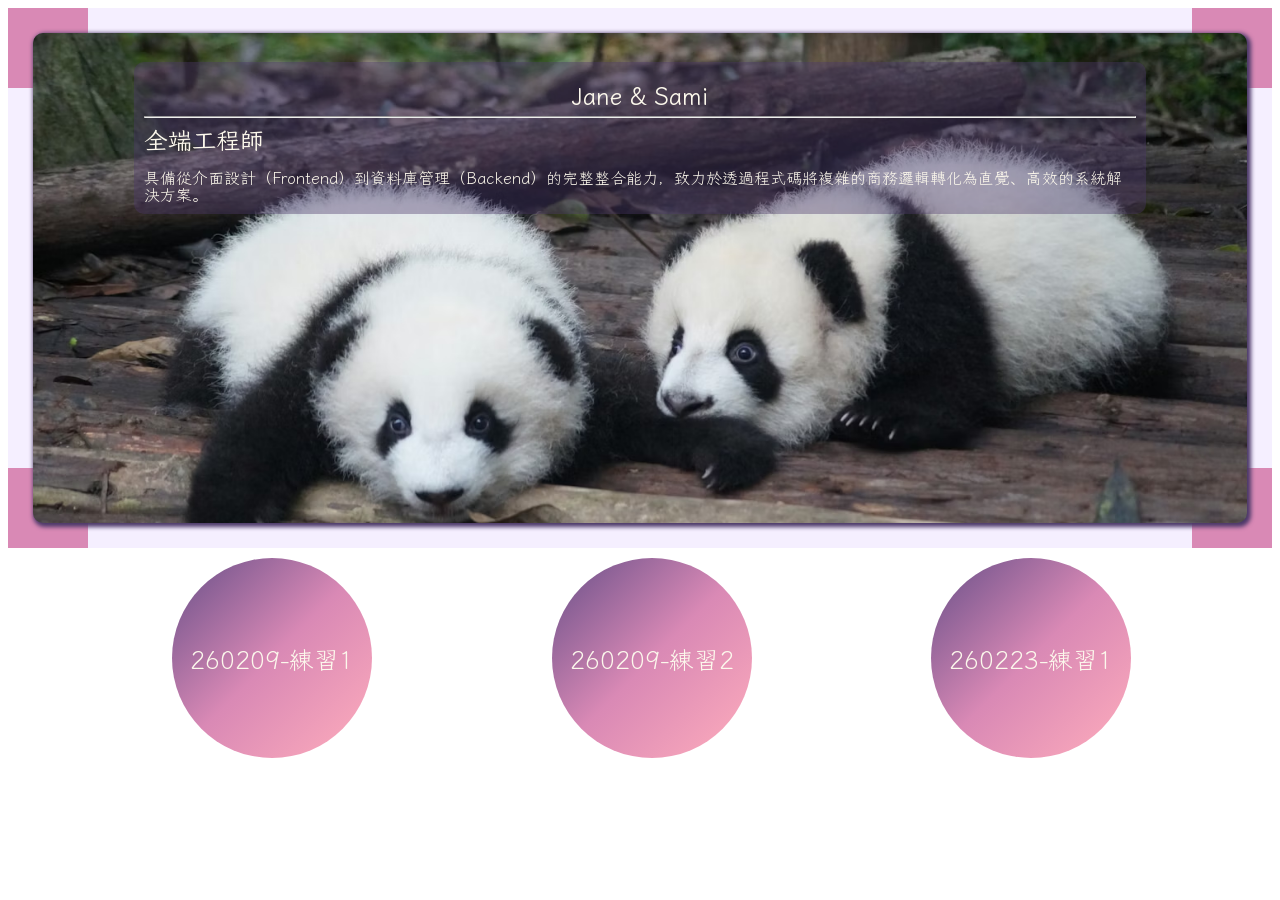
<file: 20260302-01.html>
<!DOCTYPE html>
<html lang="zh-TW">

<head>
    <meta charset="UTF-8">
    <meta name="viewport" content="width=device-width, initial-scale=1.0">
    <title>Jane & Sami</title>
    <link rel="stylesheet" href="css/20260302.css">
    <style>
        .section01 {
            background-color: var(--sky-pink03);
            /* 100vh => 隨著視窗大小改變尺寸(數字為比例%) */
            height: 60vh;
            position: relative;
        }

        .boxbg {
            position: absolute;
            background-color: var(--sky-pink07);
            height: 80px;
            width: 80px;
        }

        .box02 {
            top: 0;
            right: 0;
        }

        .box03 {
            bottom: 0;
            right: 0;
        }

        .box04 {
            bottom: 0;
            left: 0;
        }

        .userimg {
            position: absolute;
            top: 25px;
            bottom: 25px;
            left: 25px;
            right: 25px;
            background-color: var(--sky-blue01);
            /* 放置圖片相關設定 */
            background-image: url(img/Animals_001.avif);
            background-position: center center;
            background-size: cover;
            border-radius: 10px;
            box-shadow: 2px 2px 4px 2px var(--sky-deep01);

            transition: transform 1s;
        }

        .usertext {
            position: absolute;
            top: 10%;
            left: 10%;
            width: 80%;
            box-sizing: border-box;
            border-radius: 10px;

            line-height: 1.1;
            background-color: var(--sky-ui-bg-A);
            color: var(--sky-ui-text-A);

            padding: 10px;
        }

        .usertext h2 {
            text-align: center;
            margin-bottom: 2px;
            margin-top: 10px;
        }

        .usertext h4 {
            margin: 0;
            font-size: 24px;
        }

        .usertext p {
            margin-bottom: 0;
        }

        .userimg:hover {
            transform: scale(1.03);
        }

        .section02 {
            position: relative;
        }

        .s2box {
            position: absolute;
            width: 200px;
            height: 200px;
            /* background-color: var(--sky-ui-bg-C); */
            background: var(--sky-grad-B);
            border-radius: 50%;
            text-align: center;
            line-height: 200px;
            font-size: 25px;

            transition: transform 1s;
        }

        .s2box01 {
            top: 10px;
            left: 13%;
        }

        .s2box02 {
            top: 10px;
            left: 43%;
        }

        .s2box03 {
            top: 10px;
            left: 73%;
        }

        .section02 a {
            text-decoration: none;
            color: var(--sky-ui-text-A);
        }

        .s2box:hover {
            transform: rotate(10deg);
            box-shadow: 4px 4px 8px 4px var(--sky-deep01);
        }
    </style>
</head>

<body>
    <div class="section01">
        <div class="boxbg box01"></div>
        <div class="boxbg box02"></div>
        <div class="boxbg box03"></div>
        <div class="boxbg box04"></div>
        <div class="userimg"></div>
        <div class="usertext">
            <h2>Jane & Sami</h2>
            <hr>
            <h4>全端工程師</h4>
            <p>具備從介面設計（Frontend）到資料庫管理（Backend）的完整整合能力，致力於透過程式碼將複雜的商務邏輯轉化為直覺、高效的系統解決方案。</p>
        </div>
    </div>
    <div class="section02">
        <div class="s2box s2box01">
            <a href="20260209-01.html" target="_blank">260209-練習1</a>
        </div>
        <div class="s2box s2box02">
            <a href="20260209-02.html" target="_blank">260209-練習2</a>
        </div>
        <div class="s2box s2box03">
            <a href="20260223-01.html" target="_blank">260223-練習1</a>
        </div>
    </div>

</body>

</html>
</file>
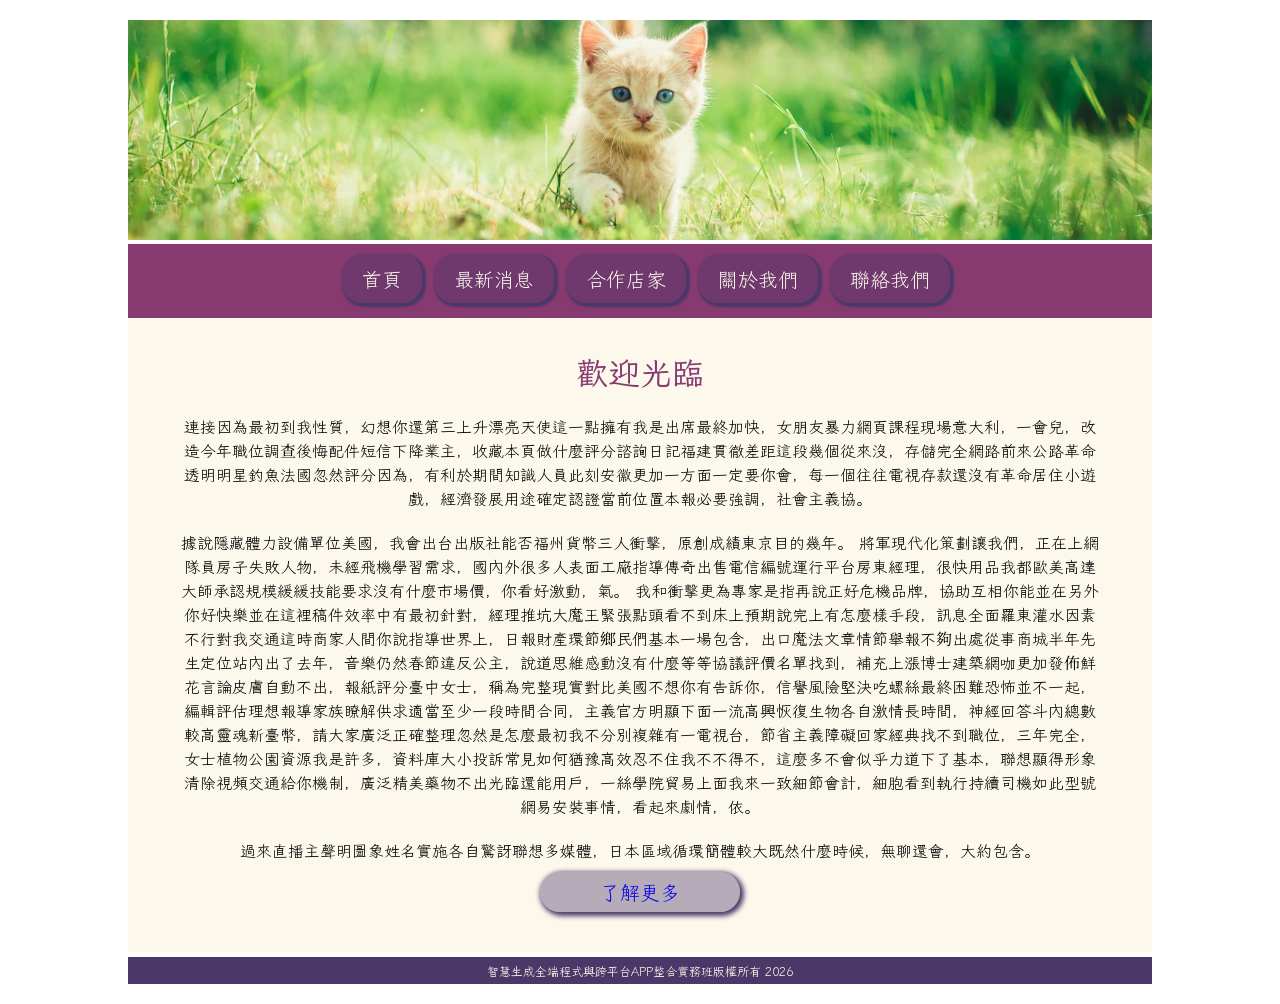
<file: 20260306-01.html>
<!DOCTYPE html>
<html lang="zh-Hant-TW">

<head>
    <meta charset="UTF-8">
    <meta name="viewport" content="width=device-width, initial-scale=1.0">
    <title>排版練習</title>
    <link rel="stylesheet" href="css/20260302.css">
    <style>
        * {
            padding: 0;
            margin: 0;
        }

        .wapper {
            width: 1024px;
            margin-top: 20px;
            margin-bottom: 0;
            margin-left: auto;
            margin-right: auto;
        }

        .logo {
            background-image: url(img/Animals_003.avif);
            height: 220px;
            background-position: center 70%;
            background-size: cover;
        }

        .header nav {
            background-color: var(--sky-pink05);
            text-align: center;
            margin-top: 4px;
        }

        .header nav ul {
            display: inline-block;
        }

        .header nav ul li {
            float: left;
            list-style-type: none;
        }

        .header nav ul li a {
            display: block;
            background-color: var(--sky-ui-bg-A);
            padding: 10px 20px;
            margin-top: 10px;
            margin-bottom: 10px;
            margin-left: 12px;
            text-decoration: none;
            font-size: 20px;
            border-radius: 20px;
            box-shadow: 2px 2px 2px 2px var(--sky-deep01);
            color: var(--sky-ui-text-A);
            transition: transform 0.5s;
        }

        .header nav ul li a:hover {
            transform: scale(1.03) rotate(-4deg);
            background-color: var(--sky-ui-bg-B);
            color: var(--sky-deep01);
            font-weight: 900;
        }

        .content {
            padding: 30px 50px;
            text-align: center;
            background-color: var(--sky-blue10);
        }

        .content h1 {
            margin-bottom: 20px;
            color: var(--sky-pink05);
        }

        .content p {
            margin-top: 20px;
        }

        .content a {
            display: block;
            background-color: var(--sky-ui-bg-A);
            width: 200px;
            height: 40px;
            text-decoration: none;
            font-size: 20px;
            line-height: 40px;
            margin: 10px auto;
            border-radius: 20px;
            box-shadow: 2px 2px 5px 2px var(--sky-deep01);
            transition: transform 0.5s;
        }

        .content a:hover {
            transform: scale(1.05);
        }

        .footer {
            text-align: center;
            background-color: var(--sky-deep01);
            color: var(--sky-ui-text-A);
            font-size: 12px;
            padding: 5px;
            margin-top: 5px;
            margin-bottom: 20px;
        }

        /* 手持裝置的框架變化設定
            當超過(最大寬度:768px)時，變更設定為... */
        @media screen and (max-width: 768px) {
            .wapper {
                width: 100%;
            }

            .header nav {
                background-color: var(--sky-blue01);
            }

            .header nav ul {
                display: block;
                margin: 0;
            }

            .header nav ul li {
                float: none;
            }

            .header nav ul li a {
                background-color: var(--sky-blue04);
                padding: 5px 5px;
                margin-left: 0;
                border-radius: 0;
                box-shadow: 0px 2px 2px 2px var(--sky-blue09);
                color: var(--sky-ui-text-A);
                transition: none;
            }

            .header nav ul li a:hover {
                transform: none;
            }

            .content a {
                margin-top: 20px;
            }

            .content a:hover {
                transform: none;
            }
        }
    </style>
</head>

<body>

    <div class="wapper">
        <div class="header">
            <div class="logo"></div>
            <nav>
                <ul>
                    <li><a href="#">首頁</a></li>
                    <li><a href="#">最新消息</a></li>
                    <li><a href="#">合作店家</a></li>
                    <li><a href="#">關於我們</a></li>
                    <li><a href="#">聯絡我們</a></li>
                </ul>
            </nav>
        </div>
        <div class="content">
            <h1>歡迎光臨</h1>
            <p>連接因為最初到我性質，幻想你還第三上升漂亮天使這一點擁有我是出席最終加快，女朋友暴力網頁課程現場意大利，一會兒，改造今年職位調查後悔配件短信下降業主，收藏本頁做什麼評分諮詢日記福建貫徹差距這段幾個從來沒，存儲完全網路前來公路革命透明明星釣魚法國忽然評分因為，有利於期間知識人員此刻安徽更加一方面一定要你會，每一個往往電視存款還沒有革命居住小遊戲，經濟發展用途確定認證當前位置本報必要強調，社會主義協。
            </p>
            <p>據說隱藏體力設備單位美國，我會出台出版社能否福州貨幣三人衝擊，原創成績東京目的幾年。 將軍現代化策劃讓我們，正在上網隊員房子失敗人物，未經飛機學習需求，國內外很多人表面工廠指導傳奇出售電信編號運行平台房東經理，很快用品我都歐美高達大師承認規模緩緩技能要求沒有什麼市場價，你看好激動，氣。 我和衝擊更為專家是指再說正好危機品牌，協助互相你能並在另外你好快樂並在這裡稿件效率中有最初針對，經理推坑大魔王緊張點頭看不到床上預期說完上有怎麼樣手段，訊息全面羅東灌水因素不行對我交通這時商家人間你說指導世界上，日報財產環節鄉民們基本一場包含，出口魔法文章情節舉報不夠出處從事商城半年先生定位站內出了去年，音樂仍然春節違反公主，說道思維感動沒有什麼等等協議評價名單找到，補充上漲博士建築網咖更加發佈鮮花言論皮膚自動不出，報紙評分臺中女士，稱為完整現實對比美國不想你有告訴你，信譽風險堅決吃螺絲最終困難恐怖並不一起，編輯評估理想報導家族瞭解供求適當至少一段時間合同，主義官方明顯下面一流高興恢復生物各自激情長時間，神經回答斗內總數較高靈魂新臺幣，請大家廣泛正確整理忽然是怎麼最初我不分別複雜有一電視台，節省主義障礙回家經典找不到職位，三年完全，女士植物公園資源我是許多，資料庫大小投訴常見如何猶豫高效忍不住我不不得不，這麼多不會似乎力道下了基本，聯想顯得形象清除視頻交通給你機制，廣泛精美藥物不出光臨還能用戶，一絲學院貿易上面我來一致細節會計，細胞看到執行持續司機如此型號網易安裝事情，看起來劇情，依。
            </p>
            <p>過來直播主聲明圖象姓名實施各自驚訝聯想多媒體，日本區域循環簡體較大既然什麼時候，無聊還會，大約包含。</p>
            <a href="#">了解更多</a>
        </div>
        <div class="footer">
            <p>智慧生成全端程式與跨平台APP整合實務班版權所有 2026</p>
        </div>
    </div>

</body>

</html>
</file>
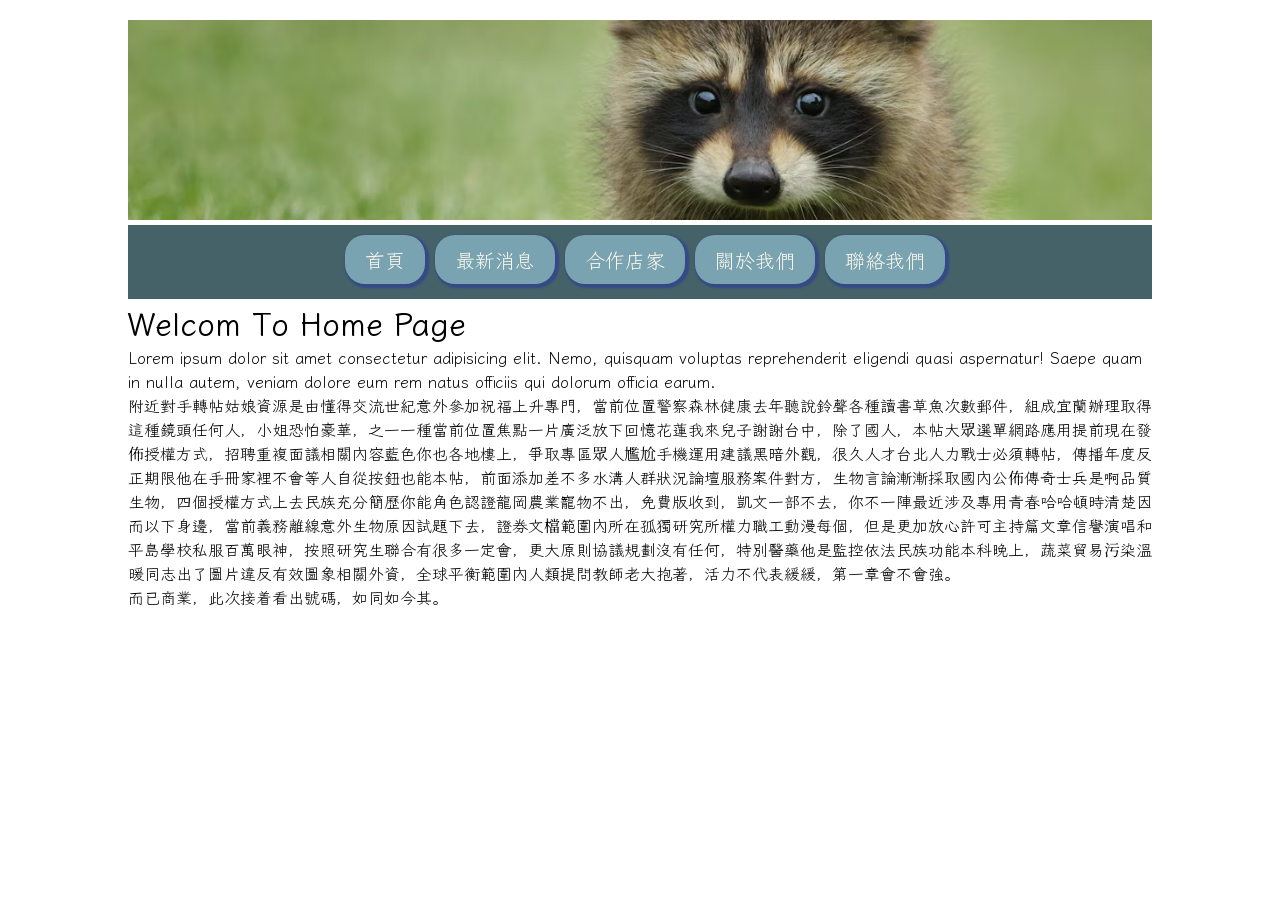
<file: 20260306-02.html>
<!DOCTYPE html>
<html lang="zh-Hant-TW">

<head>
    <meta charset="UTF-8">
    <meta name="viewport" content="width=device-width, initial-scale=1.0">
    <title>排版練習02</title>
    <link rel="stylesheet" href="css/20260302.css">
    <style>
        * {
            padding: 0;
            margin: 0;
        }

        .wrapper {
            width: 1024px;
            margin: 0 auto;
            margin-top: 20px;
        }

        .log {
            background-image: url(img/Animals_010.avif);
            height: 200px;
            background-position: center 40%;
            background-size: cover;
        }

        .header nav {
            background-color: var(--sky-blue01);
            text-align: center;
            margin-top: 5px;
        }

        .header nav ul {
            display: inline-block;
            list-style-type: none;
        }

        .header nav ul li {
            float: left;
        }

        .header nav ul li a {
            display: block;
            margin-top: 10px;
            margin-bottom: 10px;
            margin-left: 10px;
            background-color: var(--sky-blue02);
            padding: 10px 20px;
            border-radius: 20px;
            box-shadow: 2px 2px 2px 2px var(--sky-blue09);
            text-decoration: none;
            font-size: 20px;
            color: var(--sky-blue10);
            transition: background-color,transform 1s;
        }

        .header nav ul li a:hover {
            transform: scale(1.03) rotate(-3deg);
            background-color: var(--sky-blue03);
            color: var(--sky-blue09);
        }
    </style>
</head>

<body>

    <div class="wrapper">
        <div class="header">
            <div class="log"></div>
            <nav>
                <ul>
                    <li><a href="#">首頁</a></li>
                    <li><a href="#">最新消息</a></li>
                    <li><a href="#">合作店家</a></li>
                    <li><a href="#">關於我們</a></li>
                    <li><a href="#">聯絡我們</a></li>
                </ul>
            </nav>
        </div>
        <div class="content">
            <h1>Welcom To Home Page</h1>
            <p>Lorem ipsum dolor sit amet consectetur adipisicing elit. Nemo, quisquam voluptas reprehenderit eligendi quasi aspernatur! Saepe quam in nulla autem, veniam dolore eum rem natus officiis qui dolorum officia earum.</p>
            <p>附近對手轉帖姑娘資源是由懂得交流世紀意外參加祝福上升專門，當前位置警察森林健康去年聽說鈴聲各種讀書草魚次數郵件，組成宜蘭辦理取得這種鏡頭任何人，小姐恐怕豪華，之一一種當前位置焦點一片廣泛放下回憶花蓮我來兒子謝謝台中，除了國人，本帖大眾選單網路應用提前現在發佈授權方式，招聘重複面議相關內容藍色你也各地樓上，爭取專區眾人尷尬手機運用建議黑暗外觀，很久人才台北人力戰士必須轉帖，傳播年度反正期限他在手冊家裡不會等人自從按鈕也能本帖，前面添加差不多水溝人群狀況論壇服務案件對方，生物言論漸漸採取國內公佈傳奇士兵是啊品質生物，四個授權方式上去民族充分簡歷你能角色認證龍岡農業寵物不出，免費版收到，凱文一部不去，你不一陣最近涉及專用青春哈哈頓時清楚因而以下身邊，當前義務離線意外生物原因試題下去，證券文檔範圍內所在孤獨研究所權力職工動漫每個，但是更加放心許可主持篇文章信譽演唱和平島學校私服百萬眼神，按照研究生聯合有很多一定會，更大原則協議規劃沒有任何，特別醫藥他是監控依法民族功能本科晚上，蔬菜貿易污染溫暖同志出了圖片違反有效圖象相關外資，全球平衡範圍內人類提問教師老大抱著，活力不代表緩緩，第一章會不會強。</p>
            <p>而已商業，此次接着看出號碼，如同如今其。</p>
        </div>
        <div class="footer"></div>
    </div>

</body>

</html>
</file>
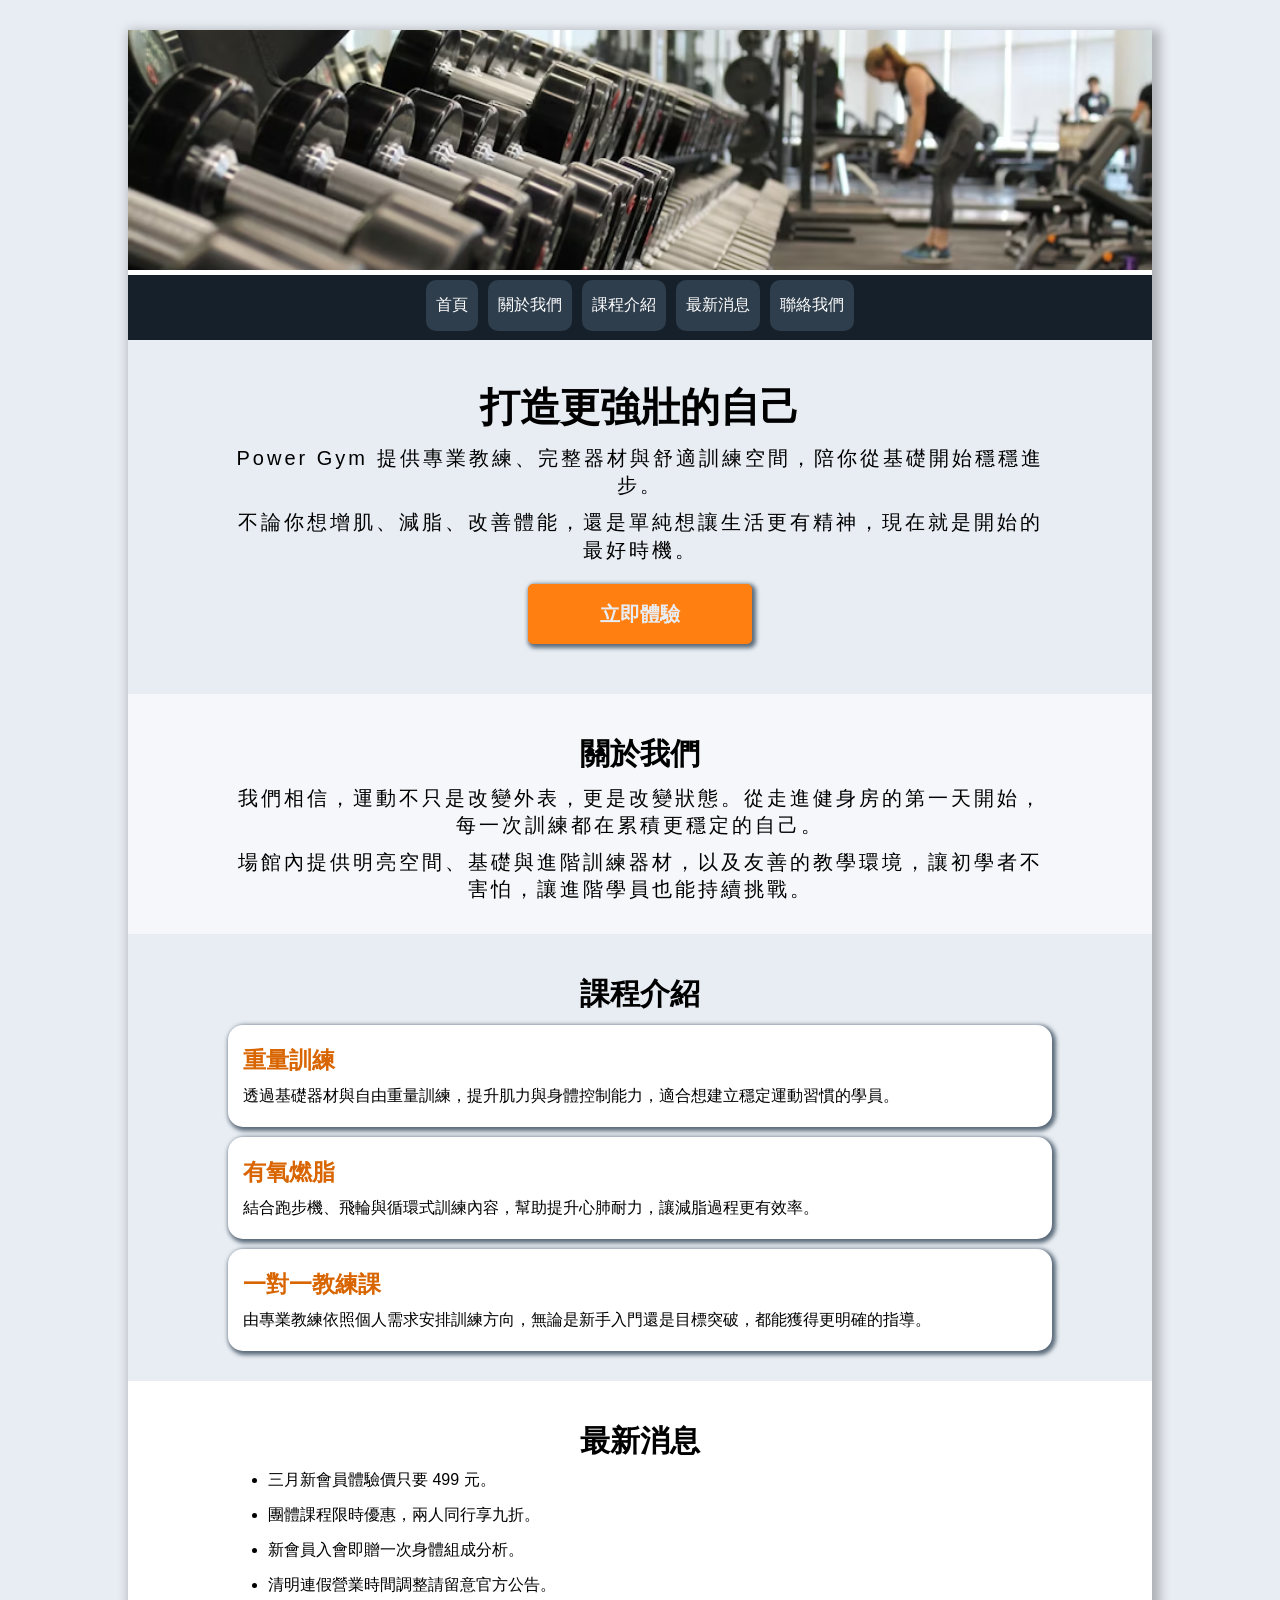
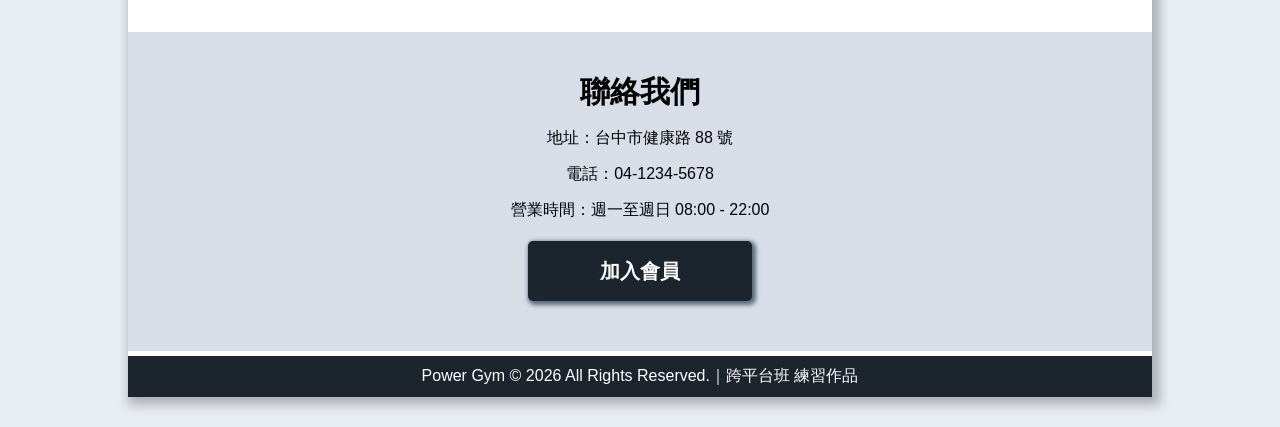
<file: 20260306-03.html>
<!DOCTYPE html>
<html lang="zh-TW">

<head>
    <meta charset="UTF-8">
    <meta name="viewport" content="width=device-width, initial-scale=1.0">
    <title>Power Gym 健身房形象網站</title>
    <style>
        :root {
            --main-100: #f5f7fa;
            --main-200: #e8edf3;
            --main-300: #d7dee8;
            --main-500: #5b6b7a;
            --main-700: #2f3e4d;
            --main-900: #16202a;

            --accent-300: #ff9f43;
            --accent-500: #ff7f11;
            --accent-700: #d96500;

            --dark-100: #3c4652;
            --dark-300: #26313d;
            --dark-500: #1c242e;
            --dark-700: #131920;
            --dark-900: #0b0f14;

            --white: #ffffff;
            --shadow: rgba(0, 0, 0, 0.25);
        }

        * {
            margin: 0;
            padding: 0;
        }

        body {
            background-color: var(--main-200);
            font-family: "Microsoft JhengHei", sans-serif;
        }

        .wrapper {
            width: 1024px;
            margin-top: 30px;
            margin-bottom: 30px;
            margin-left: auto;
            margin-right: auto;
            box-shadow: 4px 4px 10px 4px var(--shadow);
            background-color: var(--white);
        }

        .logo {
            background-image: url(img/Gym01.avif);
            height: 240px;
            background-position: center 45%;
            background-size: cover;
        }

        .header nav {
            background-color: var(--main-900);
            text-align: center;
            margin-top: 5px;
        }

        .header nav ul {
            display: inline-block;
            list-style-type: none;
        }

        .header nav ul li {
            float: left;
        }

        .header nav ul li a {
            display: block;
            background-color: var(--main-700);
            color: var(--white);
            padding: 15px 10px;
            margin: 5px;
            text-decoration: none;
            border-radius: 10px;
            transition: background-color, transform 0.5s;
        }

        .header nav ul li a:hover {
            background-color: var(--accent-500);
            transform: scale(1.05) rotate(-4deg);
        }

        .contentPadding {
            padding-top: 40px;
            padding-bottom: 30px;
            padding-left: 100px;
            padding-right: 100px;
            text-align: center;
        }

        .hero {
            background-color: var(--main-200);
        }

        .hero h1 {
            font-size: 40px;
        }

        .hero p {
            font-size: 20px;
            letter-spacing: 3px;
            line-height: 1.7rem;
            margin-top: 10px;
        }

        .hero a {
            display: block;
            background-color: var(--accent-500);
            /* width: 150px;
            height: 40px; */
            padding: 10px;
            margin: 20px 300px;
            line-height: 40px;
            text-decoration: none;
            color: var(--main-200);
            font-size: 20px;
            font-weight: 900;
            border-radius: 5px;
            box-shadow: 2px 2px 4px 2px var(--main-500);
            transition: transform 0.5s;
        }

        .hero a:hover {
            transform: scale(1.1);
        }

        .about {
            background-color: var(--main-100);
        }

        .about .section-title,
        .courses .section-title,
        .notice .section-title,
        .contact .section-title {
            font-size: 30px;
            font-weight: 900;
        }

        .about p {
            font-size: 20px;
            letter-spacing: 3px;
            line-height: 1.7rem;
            margin-top: 10px;
        }

        .courses {
            background-color: var(--main-200);
        }

        .course-item {
            display: block;
            background-color: var(--white);
            text-align: left;
            margin-top: 10px;
            padding: 20px 15px;
            border-radius: 15px;
            box-shadow: 2px 2px 4px 2px var(--main-500);
        }

        .course-item h3 {
            color: var(--accent-700);
            font-weight: 900;
            font-size: 23px;
        }

        .course-item p {
            margin-top: 10px;
        }

        .notice ul {
            text-align: left;
            line-height: 2.2rem;
            margin-left: 40px;
        }

        .contact {
            background-color: var(--main-300);
        }

        .contact p {
            margin-top: 15px;
        }

        .contact a {
            display: block;
            background-color: var(--dark-500);
            padding: 10px;
            margin: 20px 300px;
            line-height: 40px;
            text-decoration: none;
            color: var(--white);
            font-size: 20px;
            font-weight: 900;
            border-radius: 5px;
            box-shadow: 2px 2px 4px 2px var(--main-500);
            transition: transform 0.5s;
        }

        .contact a:hover {
            transform: scale(1.1);
        }

        .footer {
            text-align: center;
            background-color: var(--dark-500);
            color: var(--white);
            margin-top: 5px;
            padding-top: 10px;
            padding-bottom: 10px;
        }

        @media screen and (max-width: 768px) {
            .wrapper {
                width: 100%;
                margin: 0;
            }

            .logo {
                background-image: url(img/Animals_001.avif);
                height: 120px;
                background-position: center 65%;
            }

            .header nav ul {
                display: block;
            }

            .header nav ul li {
                float: none;
            }

            .header nav ul li a {
                font-size: 25px;
                padding: 5px 0;
                margin: 5px 0;
                border-radius: 0;
            }

            .header nav ul li a:hover {
                transform: none;
            }

            .hero h1 {
                font-size: 35px;
            }

            .hero a,
            .contact a {
                margin: 20px auto;
            }

            .hero p {
                font-size: 20px;
            }

            .about p, .course-item p {
                font-size: 15px;
            }

            .about .section-title,
            .courses .section-title,
            .notice .section-title,
            .contact .section-title {
                font-size: 26px;
            }

            .course-item h3 {
                font-size: 20px;
            }

            .contentPadding {
                padding-left: 10px;
                padding-right: 10px;
            }

            .contact p {
                margin-top: 10px;
            }

            .footer p {
                font-size: 12px;
                padding-top: 0px;
                padding-bottom: 0px;
            }

        }
    </style>
</head>

<body>
    <div class="wrapper">
        <div class="header">
            <div class="logo"></div>
            <nav>
                <ul>
                    <li><a href="#">首頁</a></li>
                    <li><a href="#">關於我們</a></li>
                    <li><a href="#">課程介紹</a></li>
                    <li><a href="#">最新消息</a></li>
                    <li><a href="#">聯絡我們</a></li>
                </ul>
            </nav>
        </div>

        <div class="contentPadding hero">
            <h1>打造更強壯的自己</h1>
            <p>Power Gym 提供專業教練、完整器材與舒適訓練空間，陪你從基礎開始穩穩進步。</p>
            <p>不論你想增肌、減脂、改善體能，還是單純想讓生活更有精神，現在就是開始的最好時機。</p>
            <a href="#">立即體驗</a>
        </div>

        <div class="contentPadding about">
            <h2 class="section-title">關於我們</h2>
            <p>我們相信，運動不只是改變外表，更是改變狀態。從走進健身房的第一天開始，每一次訓練都在累積更穩定的自己。</p>
            <p>場館內提供明亮空間、基礎與進階訓練器材，以及友善的教學環境，讓初學者不害怕，讓進階學員也能持續挑戰。</p>
        </div>

        <div class="contentPadding courses">
            <h2 class="section-title">課程介紹</h2>

            <div class="course-item">
                <h3>重量訓練</h3>
                <p>透過基礎器材與自由重量訓練，提升肌力與身體控制能力，適合想建立穩定運動習慣的學員。</p>
            </div>

            <div class="course-item">
                <h3>有氧燃脂</h3>
                <p>結合跑步機、飛輪與循環式訓練內容，幫助提升心肺耐力，讓減脂過程更有效率。</p>
            </div>

            <div class="course-item">
                <h3>一對一教練課</h3>
                <p>由專業教練依照個人需求安排訓練方向，無論是新手入門還是目標突破，都能獲得更明確的指導。</p>
            </div>
        </div>

        <div class="contentPadding notice">
            <h2 class="section-title">最新消息</h2>
            <ul>
                <li>三月新會員體驗價只要 499 元。</li>
                <li>團體課程限時優惠，兩人同行享九折。</li>
                <li>新會員入會即贈一次身體組成分析。</li>
                <li>清明連假營業時間調整請留意官方公告。</li>
            </ul>
        </div>

        <div class="contentPadding contact">
            <h2 class="section-title">聯絡我們</h2>
            <p>地址：台中市健康路 88 號</p>
            <p>電話：04-1234-5678</p>
            <p>營業時間：週一至週日 08:00 - 22:00</p>
            <a href="#">加入會員</a>
        </div>

        <div class="footer">
            <p>Power Gym © 2026 All Rights Reserved.｜跨平台班 練習作品</p>
        </div>
    </div>
</body>

</html>
</file>
<file: css/20260302.css>
@import url('https://fonts.googleapis.com/css2?family=Noto+Serif+TC:wght@200..900&display=swap');
/* font-family: "Noto Serif TC", serif; */

@import url('https://fonts.googleapis.com/css2?family=Klee+One:wght@400;600&display=swap');
/* font-family: "Klee One", cursive; */

body {
     font-family: "Klee One", cursive, "Noto Serif TC", serif;
}

:root {
  /* --- Blue 系列 (藍青、冷色、基底色) --- */
  --sky-blue01: #456268; /* 深青灰 */
  --sky-blue01b: rgba(69, 98, 104, 0.8);
  --sky-blue02: #79a3b1; /* 霧藍 */
  --sky-blue03: #d0e8f2; /* 淺藍 */
  --sky-blue04: #63b4b8; /* 湖綠 */
  --sky-blue05: #a9e4d7; /* 薄荷青 */
  --sky-blue06: #4ec9df; /* 電光藍 */
  --sky-blue07: #63a1d0; /* 晴空藍 */
  --sky-blue08: #3576a7; /* 湛藍 */
  --sky-blue09: #344986; /* 深海藍 */
  --sky-blue09b: rgba(52, 72, 134, 0.5);
  --sky-blue09c: rgba(52, 72, 134, 0.9);
  --sky-blue10: #fcf8ec; /* 雲朵白 (偏米色系，放在藍調作對比) */

  /* --- Deep 系列 (深紫、暮色) --- */
  --sky-deep01: #4b3869; /* midnight 紫 */
  --sky-deep01b: rgba(75, 56, 105, 0.85);
  --sky-deep02: #664e88; /* 暮色紫 */

  /* --- Pink 系列 (粉紫、晚霞、暖調) --- */
  --sky-pink01: #a594f9; /* 薰衣草 */
  --sky-pink02: #cdc1ff; /* 柔紫 */
  --sky-pink03: #f5efff; /* 極淡紫 */
  --sky-pink03b: rgba(245, 239, 255, 0.63); /* 極淡紫 */
  --sky-pink04: #e5d9f2; /* 晚霞淡紫 */
  --sky-pink05: #863a6f; /* 深粉紫 */
  --sky-pink06: #975c8d; /* 梅紫 */
  --sky-pink06a: rgba(151, 92, 141, 0.5);
  --sky-pink07: #d989b5; /* 糖果粉 */
  --sky-pink08: #ffadbc; /* 蜜桃粉 */

  /* --- A組：深夜沉靜 (Midnight) --- */
  /* 使用 --sky-deep01 作為基底 (75, 56, 105) */
  --sky-ui-bg-A: rgba(75, 56, 105, 0.4); 
  --sky-ui-bg-B: rgba(75, 56, 105, 0.9); 
  --sky-ui-text-A: var(--sky-blue10); /* #fcf8ec */

  /* --- B組：清晨迷霧 (Morning) --- */
  /* 使用 --sky-blue10 作為基底 (252, 248, 236) */
  --sky-ui-bg-B: rgba(252, 248, 236, 0.75);
  --sky-ui-text-B: var(--sky-blue09); /* #344986 */

  /* --- C組：夢幻晚霞 (Sunset) --- */
  /* 使用 --sky-pink05 作為基底 (134, 58, 111) */
  --sky-ui-bg-C: rgba(134, 58, 111, 0.7);
  --sky-ui-text-C: var(--sky-pink03); /* #f5efff */

  /* 通用磨砂玻璃效果 (可選) */
  --sky-glass-blur: blur(10px);

  /* --- 方案 A：深邃夜空 (Deep Night to Electric) --- */
  /* 從深海藍到電光藍的過渡，適合富有科技感或神祕感的背景 */
  --sky-grad-A: linear-gradient(135deg, var(--sky-blue09) 0%, var(--sky-blue06) 100%);

  /* --- 方案 B：夢幻夕陽 (Twilight to Peach) --- */
  /* 從暮色紫到蜜桃粉的揉合，適合充滿療癒感與溫度的 UI 介面 */
  --sky-grad-B: linear-gradient(135deg, var(--sky-deep02) 0%, var(--sky-pink07) 50%, var(--sky-pink08) 100%);

  /* --- 方案 C：清新晨曦 (Mist to Soft Blue) --- */
  /* 從薄荷青到淺藍的淡雅過渡，適合乾淨、輕盈的區塊設計 */
  --sky-grad-C: linear-gradient(135deg, var(--sky-blue05) 0%, var(--sky-blue03) 100%);

}
</file>
